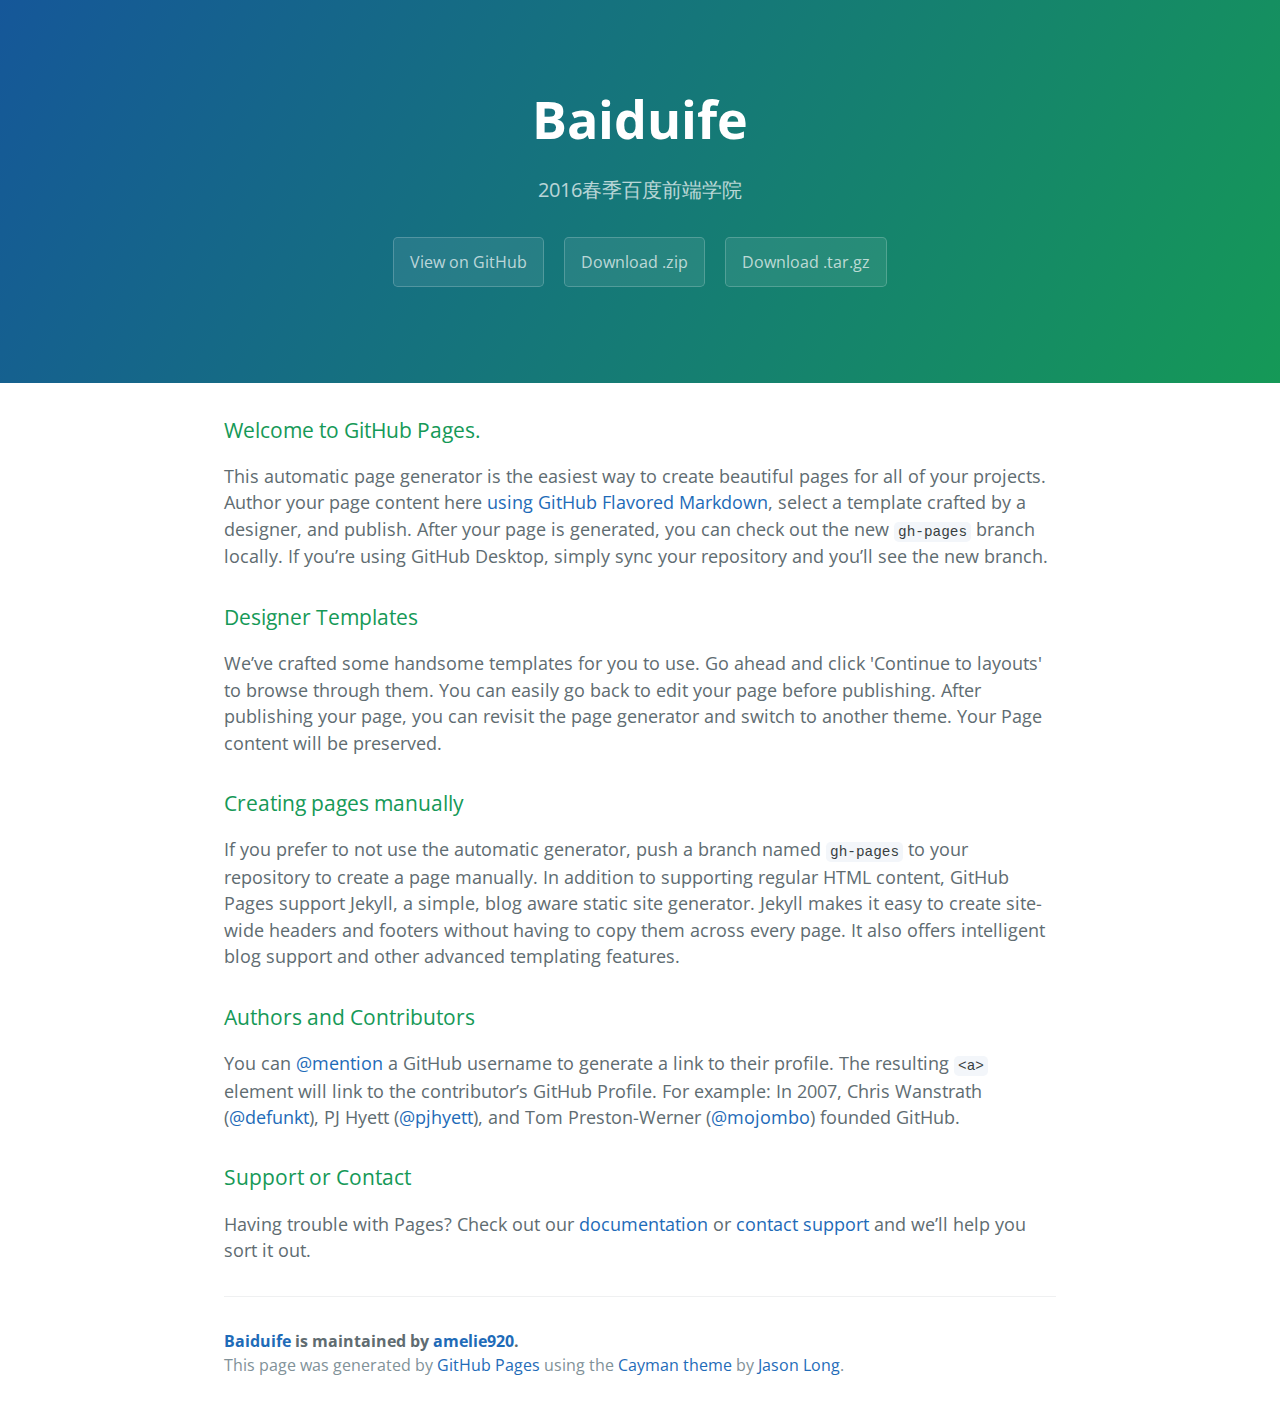
<file: index.html>
<!DOCTYPE html>
<html lang="en-us">
  <head>
    <meta charset="UTF-8">
    <title>Baiduife by amelie920</title>
    <meta name="viewport" content="width=device-width, initial-scale=1">
    <link rel="stylesheet" type="text/css" href="stylesheets/normalize.css" media="screen">
    <link href='https://fonts.googleapis.com/css?family=Open+Sans:400,700' rel='stylesheet' type='text/css'>
    <link rel="stylesheet" type="text/css" href="stylesheets/stylesheet.css" media="screen">
    <link rel="stylesheet" type="text/css" href="stylesheets/github-light.css" media="screen">
  </head>
  <body>
    <section class="page-header">
      <h1 class="project-name">Baiduife</h1>
      <h2 class="project-tagline">2016春季百度前端学院</h2>
      <a href="https://github.com/amelie920/baiduife" class="btn">View on GitHub</a>
      <a href="https://github.com/amelie920/baiduife/zipball/master" class="btn">Download .zip</a>
      <a href="https://github.com/amelie920/baiduife/tarball/master" class="btn">Download .tar.gz</a>
    </section>

    <section class="main-content">
      <h3>
<a id="welcome-to-github-pages" class="anchor" href="#welcome-to-github-pages" aria-hidden="true"><span aria-hidden="true" class="octicon octicon-link"></span></a>Welcome to GitHub Pages.</h3>

<p>This automatic page generator is the easiest way to create beautiful pages for all of your projects. Author your page content here <a href="https://guides.github.com/features/mastering-markdown/">using GitHub Flavored Markdown</a>, select a template crafted by a designer, and publish. After your page is generated, you can check out the new <code>gh-pages</code> branch locally. If you’re using GitHub Desktop, simply sync your repository and you’ll see the new branch.</p>

<h3>
<a id="designer-templates" class="anchor" href="#designer-templates" aria-hidden="true"><span aria-hidden="true" class="octicon octicon-link"></span></a>Designer Templates</h3>

<p>We’ve crafted some handsome templates for you to use. Go ahead and click 'Continue to layouts' to browse through them. You can easily go back to edit your page before publishing. After publishing your page, you can revisit the page generator and switch to another theme. Your Page content will be preserved.</p>

<h3>
<a id="creating-pages-manually" class="anchor" href="#creating-pages-manually" aria-hidden="true"><span aria-hidden="true" class="octicon octicon-link"></span></a>Creating pages manually</h3>

<p>If you prefer to not use the automatic generator, push a branch named <code>gh-pages</code> to your repository to create a page manually. In addition to supporting regular HTML content, GitHub Pages support Jekyll, a simple, blog aware static site generator. Jekyll makes it easy to create site-wide headers and footers without having to copy them across every page. It also offers intelligent blog support and other advanced templating features.</p>

<h3>
<a id="authors-and-contributors" class="anchor" href="#authors-and-contributors" aria-hidden="true"><span aria-hidden="true" class="octicon octicon-link"></span></a>Authors and Contributors</h3>

<p>You can <a href="https://help.github.com/articles/basic-writing-and-formatting-syntax/#mentioning-users-and-teams" class="user-mention">@mention</a> a GitHub username to generate a link to their profile. The resulting <code>&lt;a&gt;</code> element will link to the contributor’s GitHub Profile. For example: In 2007, Chris Wanstrath (<a href="https://github.com/defunkt" class="user-mention">@defunkt</a>), PJ Hyett (<a href="https://github.com/pjhyett" class="user-mention">@pjhyett</a>), and Tom Preston-Werner (<a href="https://github.com/mojombo" class="user-mention">@mojombo</a>) founded GitHub.</p>

<h3>
<a id="support-or-contact" class="anchor" href="#support-or-contact" aria-hidden="true"><span aria-hidden="true" class="octicon octicon-link"></span></a>Support or Contact</h3>

<p>Having trouble with Pages? Check out our <a href="https://help.github.com/pages">documentation</a> or <a href="https://github.com/contact">contact support</a> and we’ll help you sort it out.</p>

      <footer class="site-footer">
        <span class="site-footer-owner"><a href="https://github.com/amelie920/baiduife">Baiduife</a> is maintained by <a href="https://github.com/amelie920">amelie920</a>.</span>

        <span class="site-footer-credits">This page was generated by <a href="https://pages.github.com">GitHub Pages</a> using the <a href="https://github.com/jasonlong/cayman-theme">Cayman theme</a> by <a href="https://twitter.com/jasonlong">Jason Long</a>.</span>
      </footer>

    </section>

  
  </body>
</html>
</file>
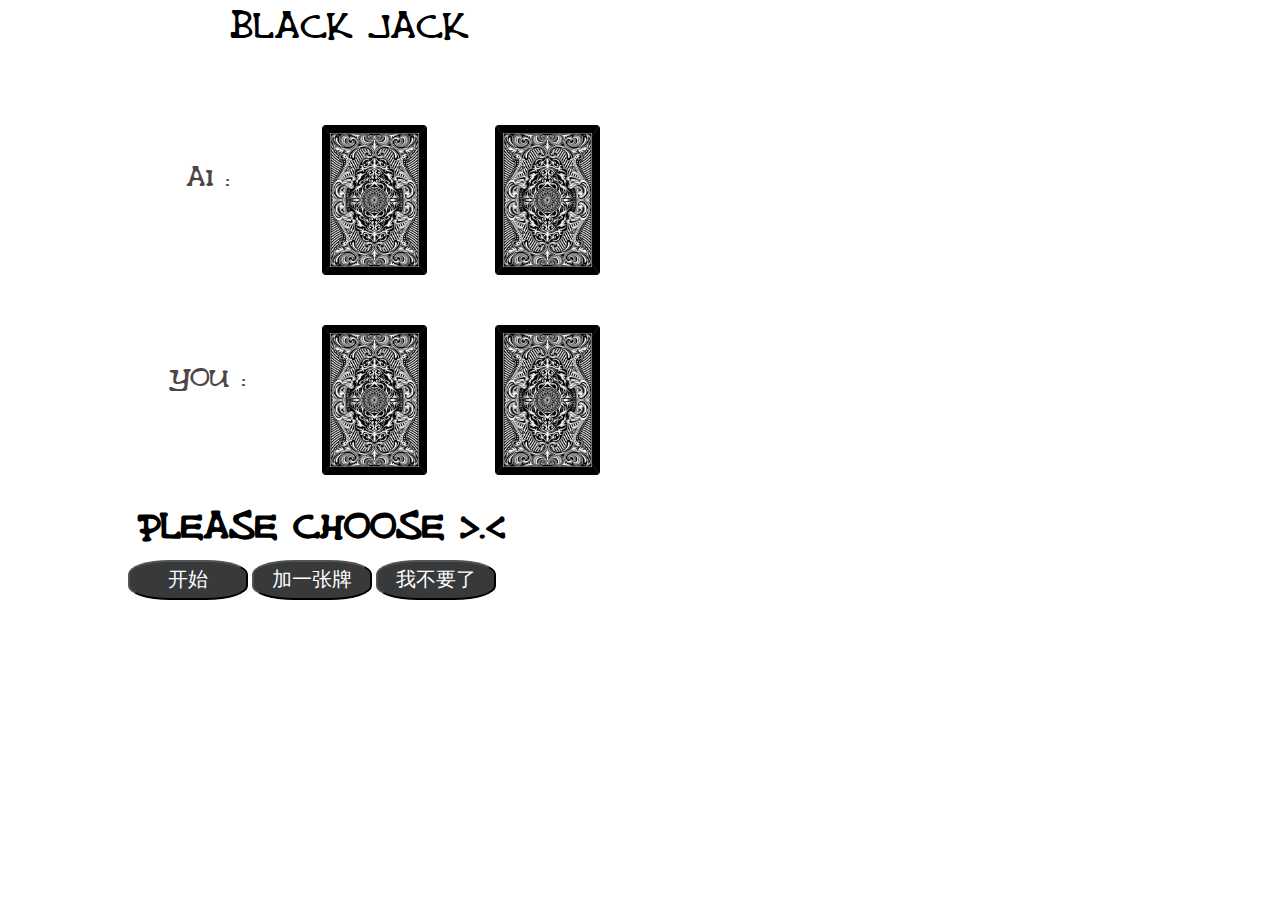
<file: BlackJack_amelie/index.html>
<!DOCTYPE html>
<html lang="en">
<head>
	<meta charset="UTF-8">
	<meta name="viewport" content="width = device-width",initial-scale=1,maximum-scale=1,minimum-scale=1,user-scale=1>
	 <!-- 如果设置成yes则ipone会将数字设置成超链接  然后点击能够拨号 -->
    <meta name="format-detective" content="telephone=no">
    <!-- 强制用webkit渲染 -->
    <mata name="X-UA-Competible" content="IE=edge chrome=1">
	<title>Black Jack</title>
	<link rel="stylesheet" href="css/style.css">
	<link rel="stylesheet" href="css/cssreset.css">
	<link rel="stylesheet" href="css/animate.css">
	

</head>
<body>
	<div class="wrap">
		<div class="header">
			<div>Black Jack</div>
		</div>
		<div class="playerarea">
			<div class="playername computername">AI :</div>
			<div class="cardarea " id="computer"><div class="card" style="background:url(img/cardback.jpg);background-size:100% 100%"></div><div class="card" style="background:url(img/cardback.jpg);background-size:100% 100%"></div><div class="card"></div><div class="card"></div><div class="card"></div></div>
		</div>
		<div class="playerarea">
			<span class="playername username">YOU :</span>
			<div class="cardarea " id="you"><div class="card" style="background:url(img/cardback.jpg);background-size:100% 100%"></div><div class="card" style="background:url(img/cardback.jpg);background-size:100% 100%"></div><div class="card"></div><div class="card"></div><div class="card"></div></div>
		</div>
		<div class="choosearea">
			<h2 id="choosetext">Please Choose >.<</h2>
			<input type="button" id="gamestart" value="开始">
			<input type="button" id="addcard" value="加一张牌">
            <input type="button" id="nomore" value="我不要了">
 		</div>
 		<div id="whowin"></div>
	</div>
</body>
<script type="text/javascript" src="blackjack.js"></script>
</html>
</file>
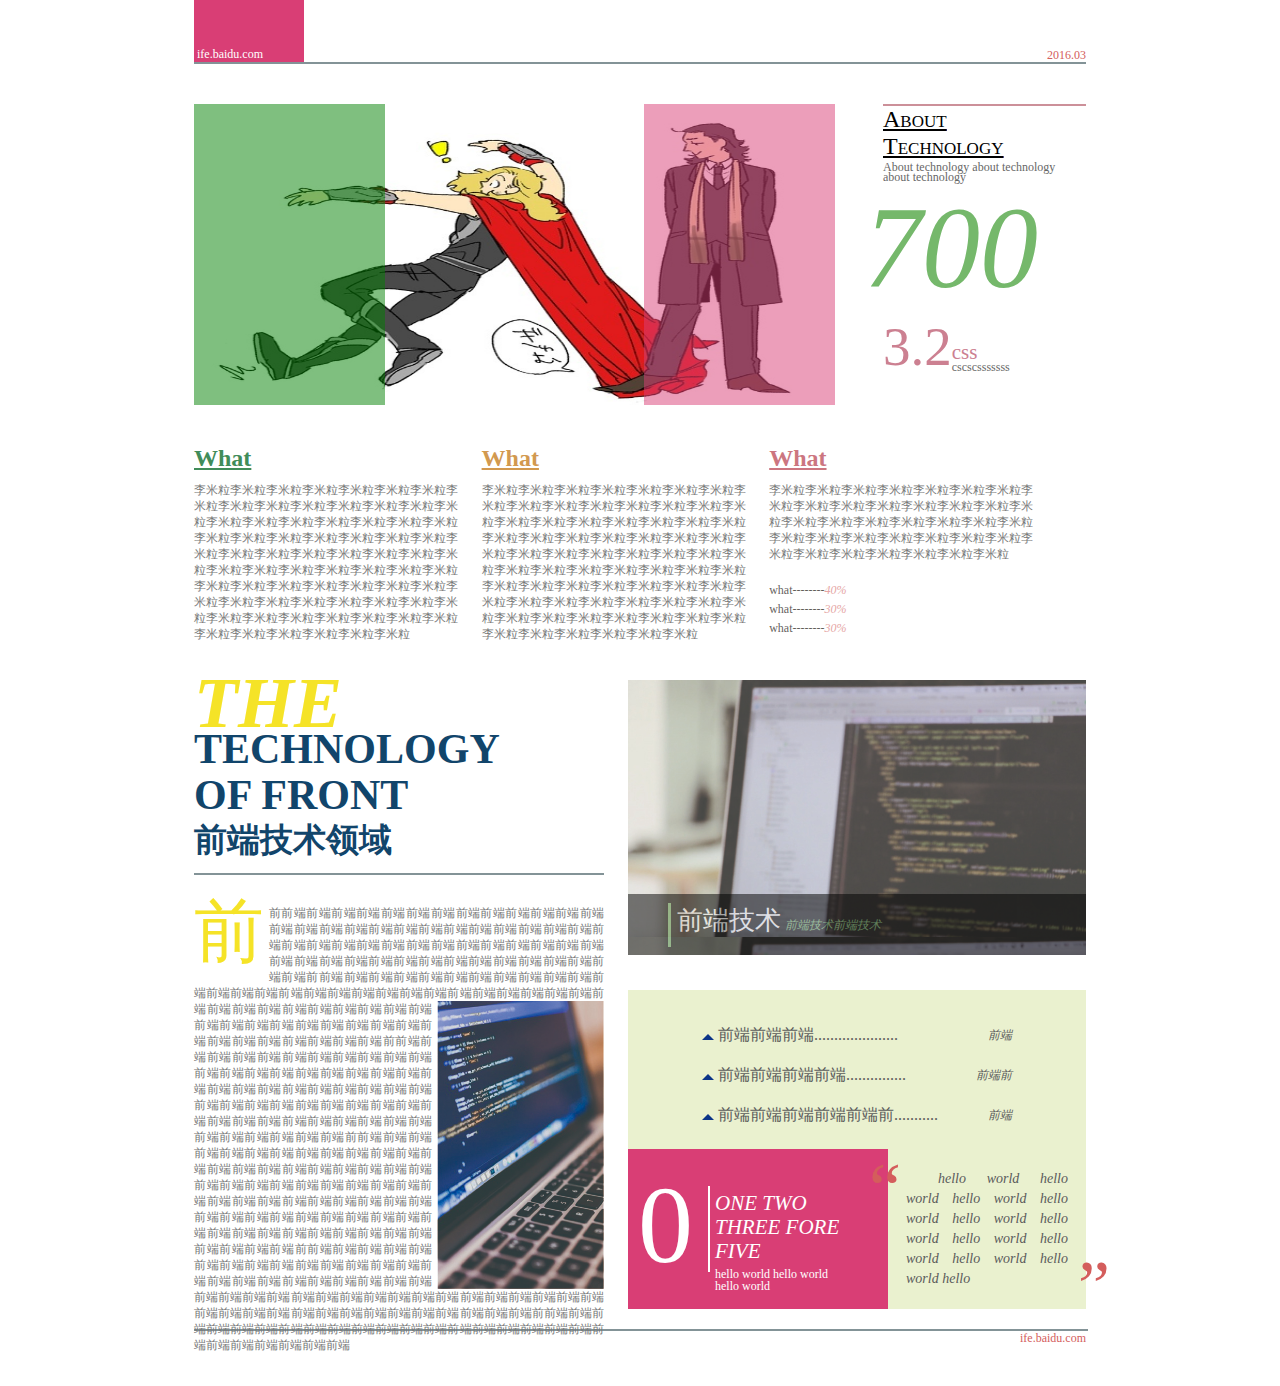
<file: task6/index.html>
<!DOCTYPE html>
<html lang="en">
<head>
	<meta charset="UTF-8">
	<title>task6</title>
	<link rel="stylesheet" href="css/style.css">
</head>
<body>
	<div class="wrap">
		<div class="main">
			<div class="header">
				<div class="netlink">ife.baidu.com</div>
				<time>2016.03</time>
				<div class="header-line"></div>
			</div>
			<section class="first">
				<div class="fileft">
					<div class="leftshadow"></div>
					<div class="rightshadow"></div>
				</div>
				<div class="firight">
					<div class="filine"></div>
					<a href="#" class="fititle">
						<p>About</p>
						<p>Technology</p>
					</a>
					</a>
					<p class="ficontent">
						About technology about technology<br>
						about technology
					</p>
					<p class="biggreen">700</p> 
					<div class="rightbottom">
					<div class="bigpurple">
						3.2
					</div>
					<div class="litterpurple">
						<p class="toppurple">css</p>
						<p class="bottomgray">cscscsssssss</p>
					</div>
					</div>
				</div>
			</section>
			<section class="second">
				<div class="three">
					<h2 class="setitle what">What</h2>
					<p class="secontent">李米粒李米粒李米粒李米粒李米粒李米粒李米粒李米粒李米粒李米粒李米粒李米粒李米粒李米粒李米粒李米粒李米粒李米粒李米粒李米粒李米粒李米粒李米粒李米粒李米粒李米粒李米粒李米粒李米粒李米粒李米粒李米粒李米粒李米粒李米粒李米粒李米粒李米粒李米粒李米粒李米粒李米粒李米粒李米粒李米粒李米粒李米粒李米粒李米粒李米粒李米粒李米粒李米粒李米粒李米粒李米粒李米粒李米粒李米粒李米粒李米粒李米粒李米粒李米粒李米粒李米粒李米粒李米粒李米粒李米粒李米粒李米粒</p>
				</div>
				<div class="three">
					<h2 class="setitle when">What</h2>
					<p class="secontent">李米粒李米粒李米粒李米粒李米粒李米粒李米粒李米粒李米粒李米粒李米粒李米粒李米粒李米粒李米粒李米粒李米粒李米粒李米粒李米粒李米粒李米粒李米粒李米粒李米粒李米粒李米粒李米粒李米粒李米粒李米粒李米粒李米粒李米粒李米粒李米粒李米粒李米粒李米粒李米粒李米粒李米粒李米粒李米粒李米粒李米粒李米粒李米粒李米粒李米粒李米粒李米粒李米粒李米粒李米粒李米粒李米粒李米粒李米粒李米粒李米粒李米粒李米粒李米粒李米粒李米粒李米粒李米粒李米粒李米粒李米粒李米粒</p>
				</div>
				<div class="three">
					<h2 class="setitle how">What</h2>
					<p class="secontent">李米粒李米粒李米粒李米粒李米粒李米粒李米粒李米粒李米粒李米粒李米粒李米粒李米粒李米粒李米粒李米粒李米粒李米粒李米粒李米粒李米粒李米粒李米粒李米粒李米粒李米粒李米粒李米粒李米粒李米粒李米粒李米粒李米粒李米粒李米粒李米粒</p>
					<div class="percent">
						<p>what--------<span>40%</span></p>
						<p>what--------<span>30%</span></p>
						<p>what--------<span>30%</span></p>
					</div>
					
				</div>
			</section>
			<section class="third">
				<div class="thleft">
					<h2><span>THE</span>TECHNOLOGY<br>OF FRONT</h2>
				    <h2>前端技术领域</h2>
				    <hr class="line">
				    <span>前</span><p>前前端前端前端前端前端前端前端前端前端前端前端前端前端前端前端前端前端前端前端前端前端前端前端前端前端前端前端前端前端前端前端前端前端前端前端前端前端前端前端前端前端前端前端前端前端前端前端前端前端前端前端前端前端前端前端前前端前端前端前端前端前端前端前端前端前端前端前端前端前端前端前端前端前端前端前端前端前端前端前端前端前端前端前端<img src="img/pic.jpg" alt="">前端前端前端前端前端前端前端前端前端前端前端前端前端前端前端前端前端前端前端前端前端前端前端前端前端前端前端前前端前端前端前端前端前端前端前端前端前端前端前端前端前端前端前端前端前端前端前端前端前端前端前端前端前端前端前端前端前端前端前端前端前端前端前端前端前端前端前端前端前端前端前端前端前端前端前端前端前端前端前端前端前端前端前前端前端前端前端前端前端前端前端前端前端前端前端前端前端前端前端前端前端前端前端前端前端前端前端前端前端前端前端前端前端前端前端前端前端前端前端前端前端前端前端前端前端前端前端前端前端前端前端前端前端前端前端前端前端前端前端前端前端前端前端前端前端前端前端前前端前端前端前端前端前端前端前端前端前端前端前端前端前端前端前端前端前端前端前端前端前端前端前端前端前端前端前端前端前端前端前端前端前端前端前端前端前端前端前端前端前端前端前端前端前端前端前端前端前端前端前端前端前端前端前前端前端前端前端前端前端前端前端前端前端前端前端前端前端前端前端前端前端前端前端前端前端前端前端前端前端</p>
				</div>
				<div class="thright">
					<div class="pic2">
						<div class="bottom-cover">
						<div class="cover">
							<span>前端技术</span>
							<span>前端技术前端技术</span>
						</div>
							
						</div>
					</div>
					<div class="final">
						<div class="catalog">
							<ul>
							<li><span class="triangle"></span>
								<span class="catatitle">前端前端前端.....................</span>
								<span class="catalast">前端</span>
							</li>
							<li><span class="triangle"></span>
								<span class="catatitle">前端前端前端前端...............</span>
								<span class="catalast">前端前</span></li>
							<li><span class="triangle"></span>
								<span class="catatitle">前端前端前端前端前端前...........</span>
								<span class="catalast">前端</span>
							</li>
						</ul>
						</div>
						<div class="pink">
							<span class="zero">0</span>
							<div class="pinkright">
								<p>ONE TWO<br>THREE FORE FIVE</p>
							    <p>hello world hello world<br>hello world</p>
							</div>
							
						</div>
						<div class="quotation">
							<p><span>“</span>hello world hello world hello world hello world hello world hello world hello world hello world hello world hello world hello<span>”</span></p>
						</div>
					</div>
				</div>
			</section>
			<div class="clearfix"></div>
			<div class="footer">
				<hr class="foot-line">
				<div class="ifelink">
					<a href="">ife.baidu.com</a>
				</div>
			</div>
		</div>
	</div>
</body>
</html>
</file>
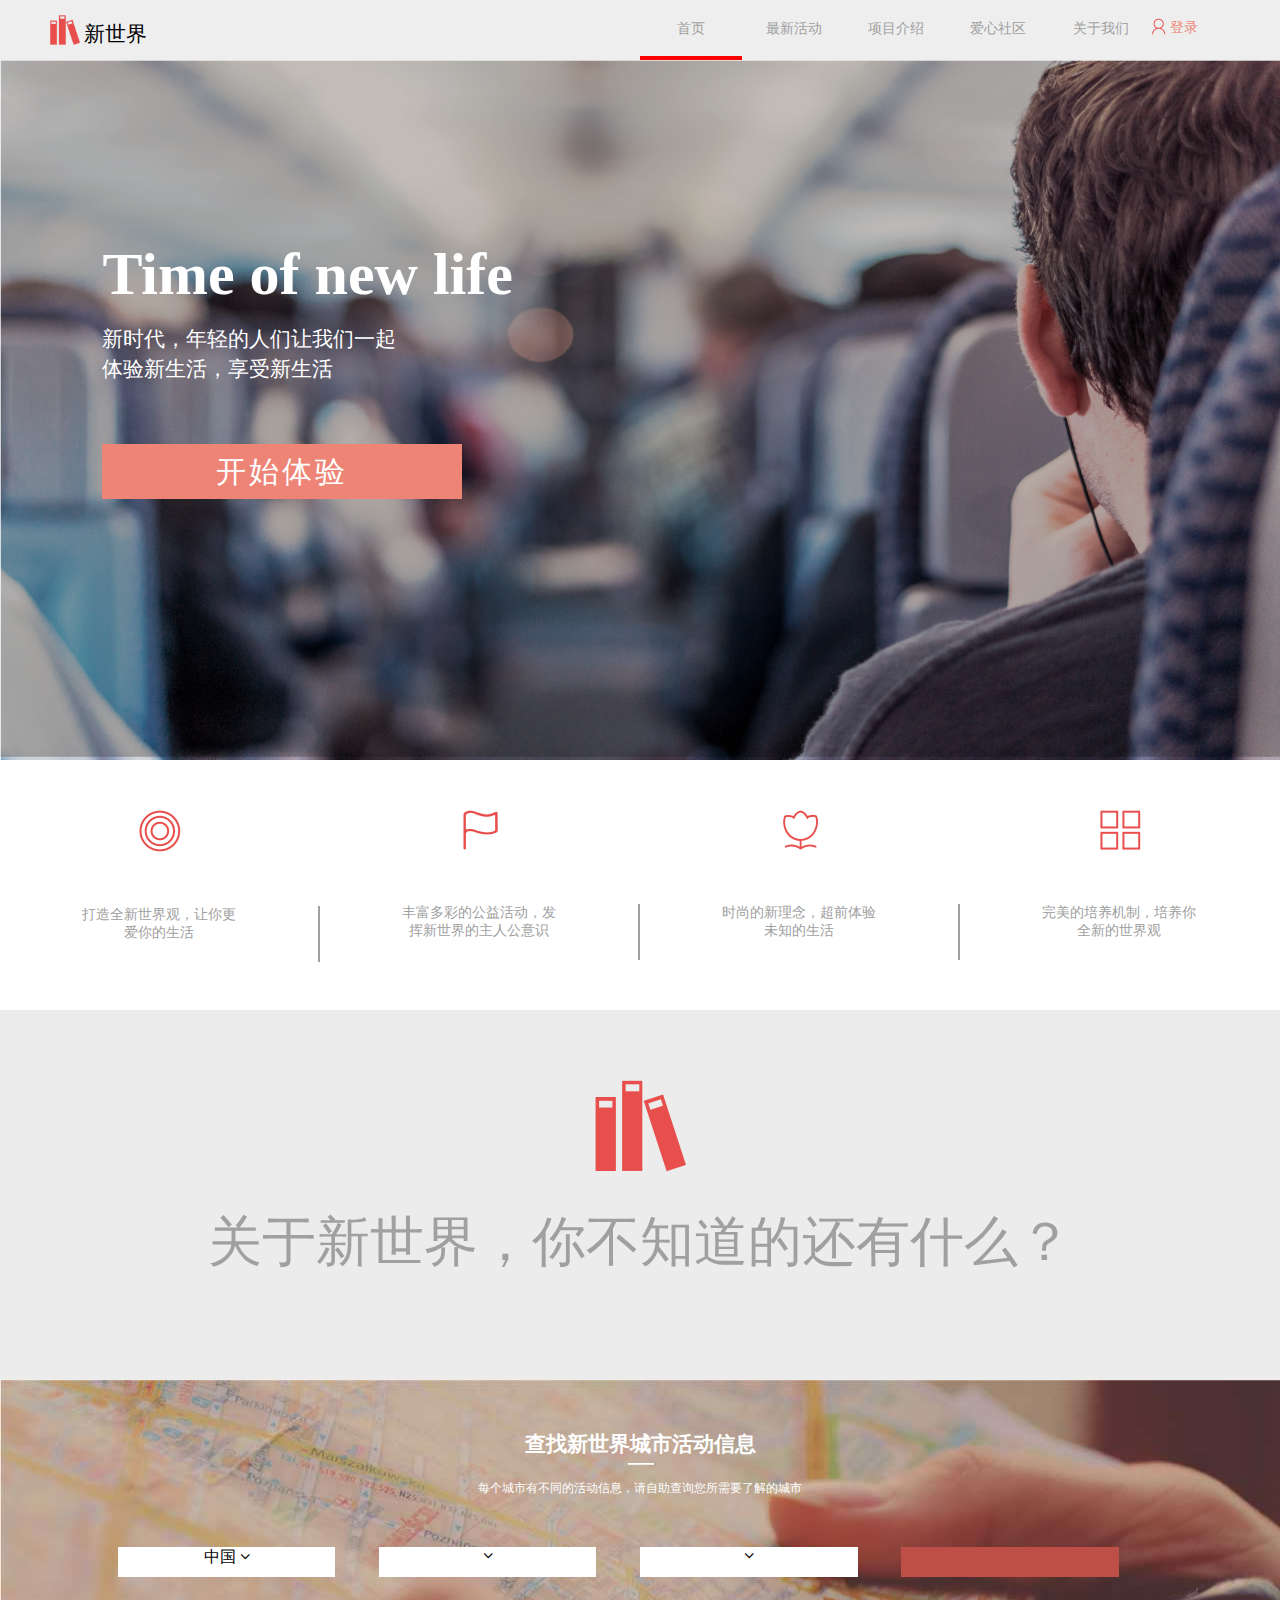
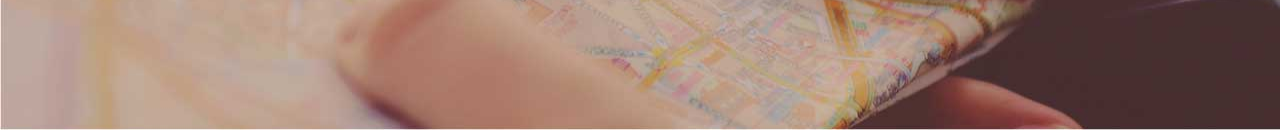
<file: task7/index.html>
<!DOCTYPE html>
<html lang="en">
<head>
	<meta charset="UTF-8">
	<link rel="stylesheet" href="css/style.css">
	<link rel="stylesheet" href="font-awesome/css/font-awesome.min.css">
	<title>task7</title>
</head>
<body>
	<div id="wrap">
		<div id="head">
			<div class="h-logo">
				<img src="./img/h-logo.png" alt="">
					<a href="">新世界</a>
			</div>
			<div class="user">
                <img src="./img/user.png" alt="">
                <a href="">登录</a>
			</div>
			<div class="h-nav">
				<ul>
					<li class="active"><a href="">首页</a></li>
					<li ><a href="">最新活动</a></li>
					<li><a href="">项目介绍</a></li>
					<li><a href="">爱心社区</a></li>
					<li><a href="">关于我们</a></li>
				</ul>
			</div>
		</div>
		<div id="h-pic">
			<div class="h-text">
				<h1>Time of new life</h1>
			<p>新时代，年轻的人们让我们一起<br>体验新生活，享受新生活</p>
			<div class="start-button">开始体验</div>
			</div>
		</div>
		<div id="f-logo">
			<ul>
				<li><img src="./img/f-logo-1.png" alt=""><p>打造全新世界观，让你更<br>爱你的生活</p></li>
				<li><img src="./img/f-logo-2.png" alt=""><p>丰富多彩的公益活动，发<br>挥新世界的主人公意识</p></li>
				<li><img src="./img/f-logo-3.png" alt=""><p>时尚的新理念，超前体验<br>未知的生活</p></li>
				<li><img src="./img/f-logo-4.png" alt=""><p>完美的培养机制，培养你<br>全新的世界观</p></li>
			</ul>
		</div>
		<div id="question">
			<img src="./img/h-logo.png" alt="">
			<p>关于新世界，你不知道的还有什么？</p>
		</div>
		<div id="search">
			<h1>查找新世界城市活动信息</h1>
			<hr>
			<p>每个城市有不同的活动信息，请自助查询您所需要了解的城市</p>
			<div class="select-box">
				<div class="select-box-1">
					<span>中国</span>
					<i class="fa fa-angle-down "></i>
				</div>
				<div class="select-box-2">
					
					<!-- <ul class="muti-list list-province">
						<li>北京市</li>
						<li>天津市</li>
						<li>河北市</li>
						<li>陕西省</li>
						<li>内蒙古自治区</li>
						<li>辽宁省</li>
					</ul> -->
					<i class="fa fa-angle-down "></i>
				</div>
				<div class="select-box-3">
					<i class="fa fa-angle-down "></i>
				</div>
				<div class="search-button">
				</div>
			</div>		
		</div>
	</div>

</body>
</html>
</file>
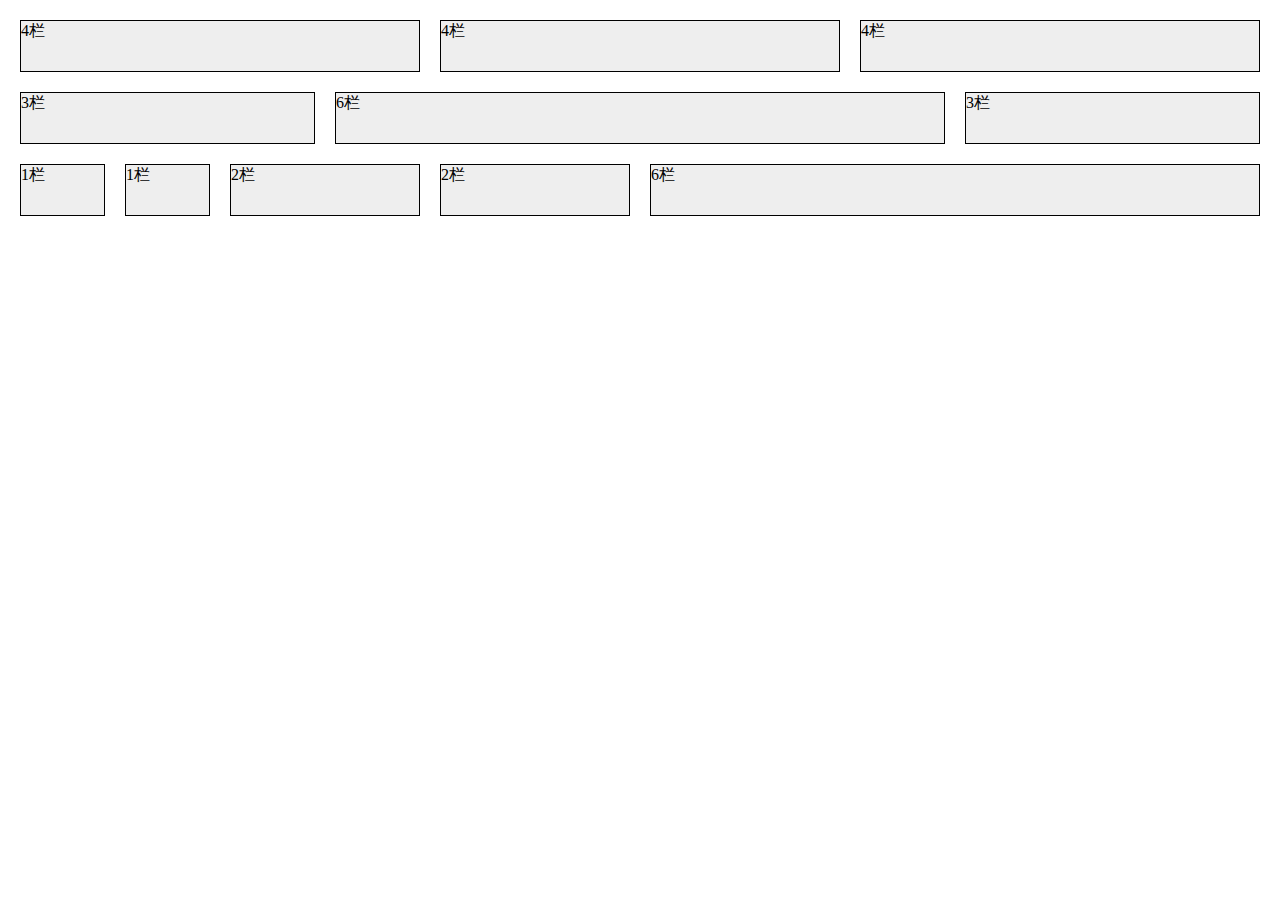
<file: task8/index.html>
<!DOCTYPE html>
<html lang="en">
<head>
	<meta charset="UTF-8">
	<link rel="stylesheet" href="style.css">
	<title>task8</title>
</head>
<body>
	<div class="wrap">
			<div class="col-md-4 col-sm-6"></div>
            <div class="col-md-4 col-sm-6"></div>
			<div class="col-md-4 col-sm-12"></div>
			<div class="col-md-3 col-sm-3"></div>
			<div class="col-md-6 col-sm-6"></div>
			<div class="col-md-3 col-sm-3"></div>
			<div class="col-md-1 col-sm-2"></div>
			<div class="col-md-1 col-sm-2"></div>
			<div class="col-md-2 col-sm-8"></div>
			<div class="col-md-2 col-sm-3"></div>
			<div class="col-md-6 col-sm-3"></div>

	</div>
</body>
</html>
</file>
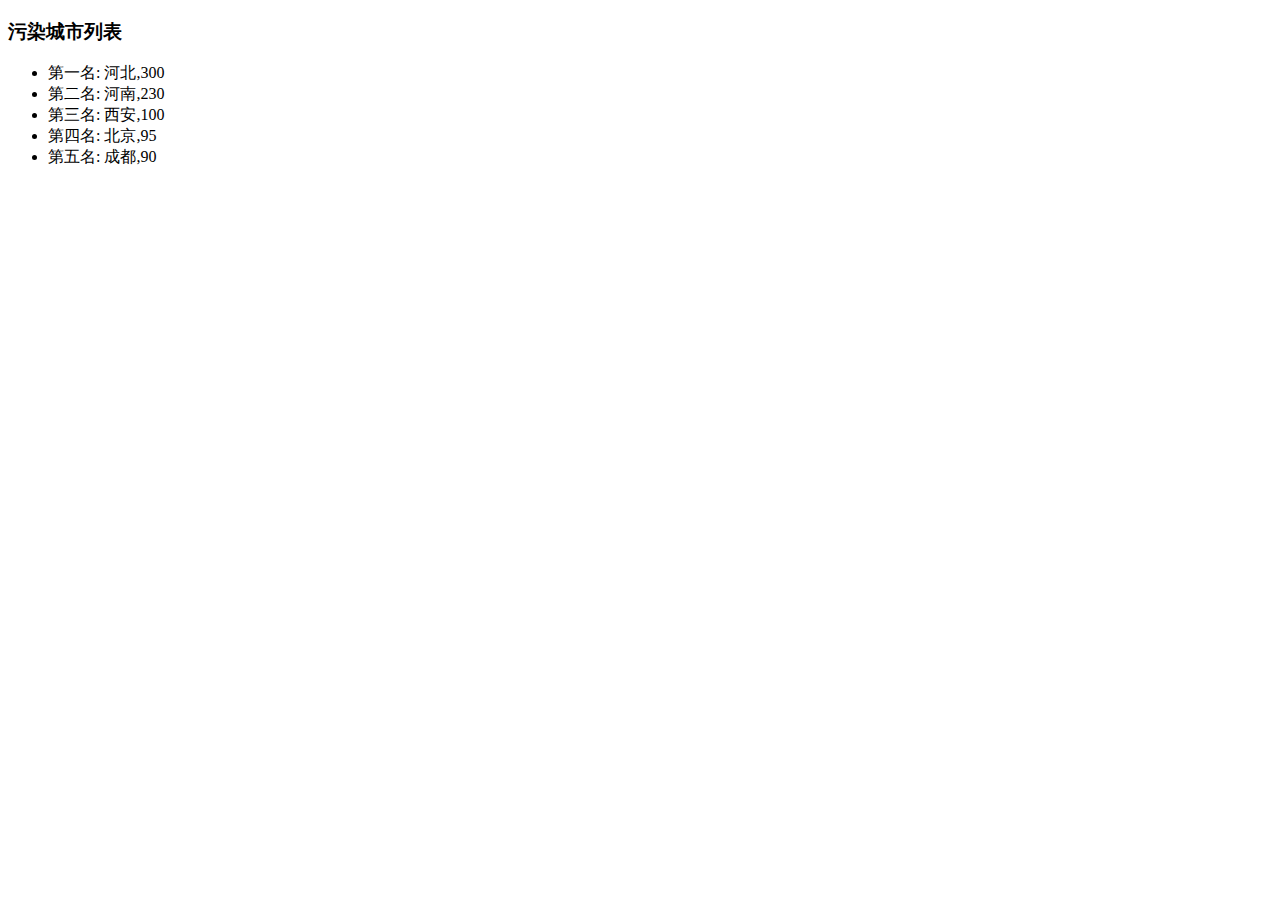
<file: task14.html>
<!DOCTYPE html>
<html>
  <head>
    <meta charset="utf-8">
    <title>IFE JavaScript Task 01</title>
  </head>
<body>

  <h3>污染城市列表</h3>
  <ul id="aqi-list">
  
    <li>第一名：福州（样例），10</li>
  	<li>第二名：福州（样例），10</li>
  </ul>

<script type="text/javascript">

var aqiData = [
  ["北京", 95],
  ["上海", 50],
  ["福州", 10],
  ["广州", 50],
  ["成都", 90],
  ["西安", 100],
  ["河北",300],
  ["河南",230]
];

(function () {
  var newarr = aqiData.filter(function(fx){
  	return fx[1]>60;
  }).sort(function(a,b){
  	return b[1]-a[1];
  })
  var dom='';
  var indexd = ["一","二","三","四","五","六","七"]
  var appendlist=document.getElementById("aqi-list");
  var domlist = newarr.forEach(function(value,index,array){
  	dom+="<li>"+"第"+indexd[index]+"名: "+value.toString()+"</li>";
  	return dom;
  })
 appendlist.innerHTML = dom;
})();

</script>
</body>
</html>
</file>
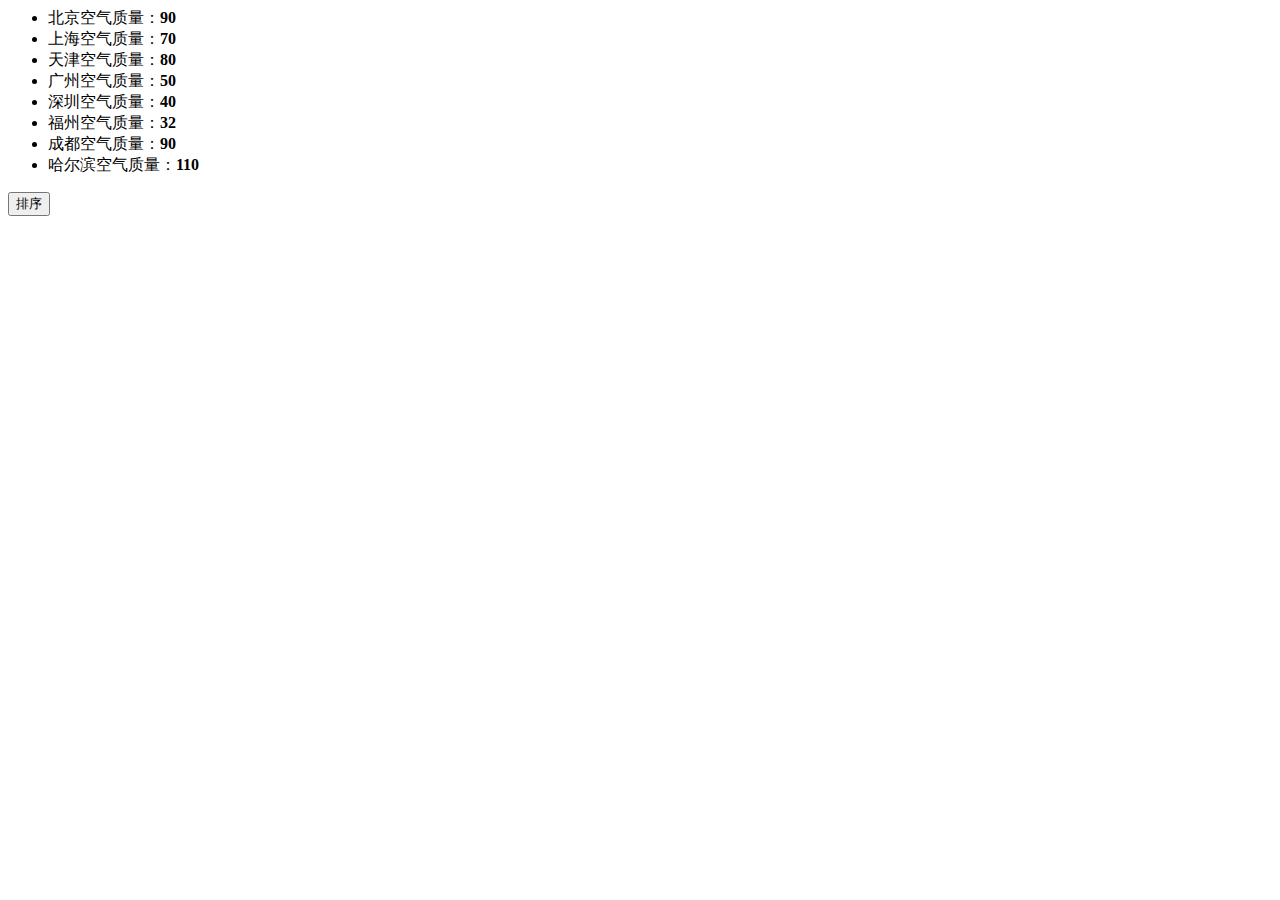
<file: js/task15.html>
<!DOCTYPE>
<html>
  <head>
    <meta charset="utf-8">
    <title>IFE JavaScript Task 01</title>
  </head>
<body>

  <ul id="source">
    <li>北京空气质量：<b>90</b></li>
    <li>上海空气质量：<b>70</b></li>
    <li>天津空气质量：<b>80</b></li>
    <li>广州空气质量：<b>50</b></li>
    <li>深圳空气质量：<b>40</b></li>
    <li>福州空气质量：<b>32</b></li>
    <li>成都空气质量：<b>90</b></li>
    <li>哈尔滨空气质量：<b>110</b></li>
  </ul>

  <ul id="resort">
    <!-- 
    <li>第一名：北京空气质量：<b>90</b></li>
    <li>第二名：北京空气质量：<b>90</b></li>
    <li>第三名：北京空气质量：<b>90</b></li>
     -->

  </ul>

  <button id="sort-btn">排序</button>

<script type="text/javascript">

/**
 * getData方法
 * 读取id为source的列表，获取其中城市名字及城市对应的空气质量
 * 返回一个数组，格式见函数中示例
 */
function getData() {
  var a = document.getElementById("source");
  var b = a.getElementsByTagName("li");
  var data=[];
  // console.log(b[0].innerHTML)
  for(var i=0;i<b.length;i++){
    var cityLength =b[i].childNodes[0].data.length;
    var airquality = b[i].childNodes[1].innerHTML;
    var city = b[i].childNodes[0].data.substr(0,cityLength-5);
    data[i]=[city,airquality];
  }
  return data;

}

/**
 * sortAqiData
 * 按空气质量对data进行从小到大的排序
 * 返回一个排序后的数组
 */
function sortAqiData(data) {
   return data.sort(function(a,b){
    return a[1]-b[1];
   })
}

/**
 * render
 * 将排好序的城市及空气质量指数，输出显示到id位resort的列表中
 * 格式见ul中的注释的部分
 */
function render(data) {
  var dom ='';
  var index_d = ["一","二","三","四","五","六","七","八"]
  var appendlist=document.getElementById("resort");
  var domlist = data.forEach(function(value,index,array){
    dom+="<li>"+"第"+index_d[index]+"名: "+value[0]+"空气质量："+"<b>"+value[1]+"</b>"+"</li>";
    return dom;
  })
 appendlist.innerHTML = dom;
}

function btnHandle() {
  var aqiData = getData();
  aqiData = sortAqiData(aqiData);
  render(aqiData);
}

// function addEvent(obj,event,handle){
//   if(addEventListener){
//     obj.addEventListener(evetn,handle)
//   }
// }
function init() {
  var sort_btn = document.getElementById("sort-btn");
  sort_btn.addEventListener("click",btnHandle);

  // 在这下面给sort-btn绑定一个点击事件，点击时触发btnHandle函数

}

init();
getData();
</script>
</body>
</html>
</file>
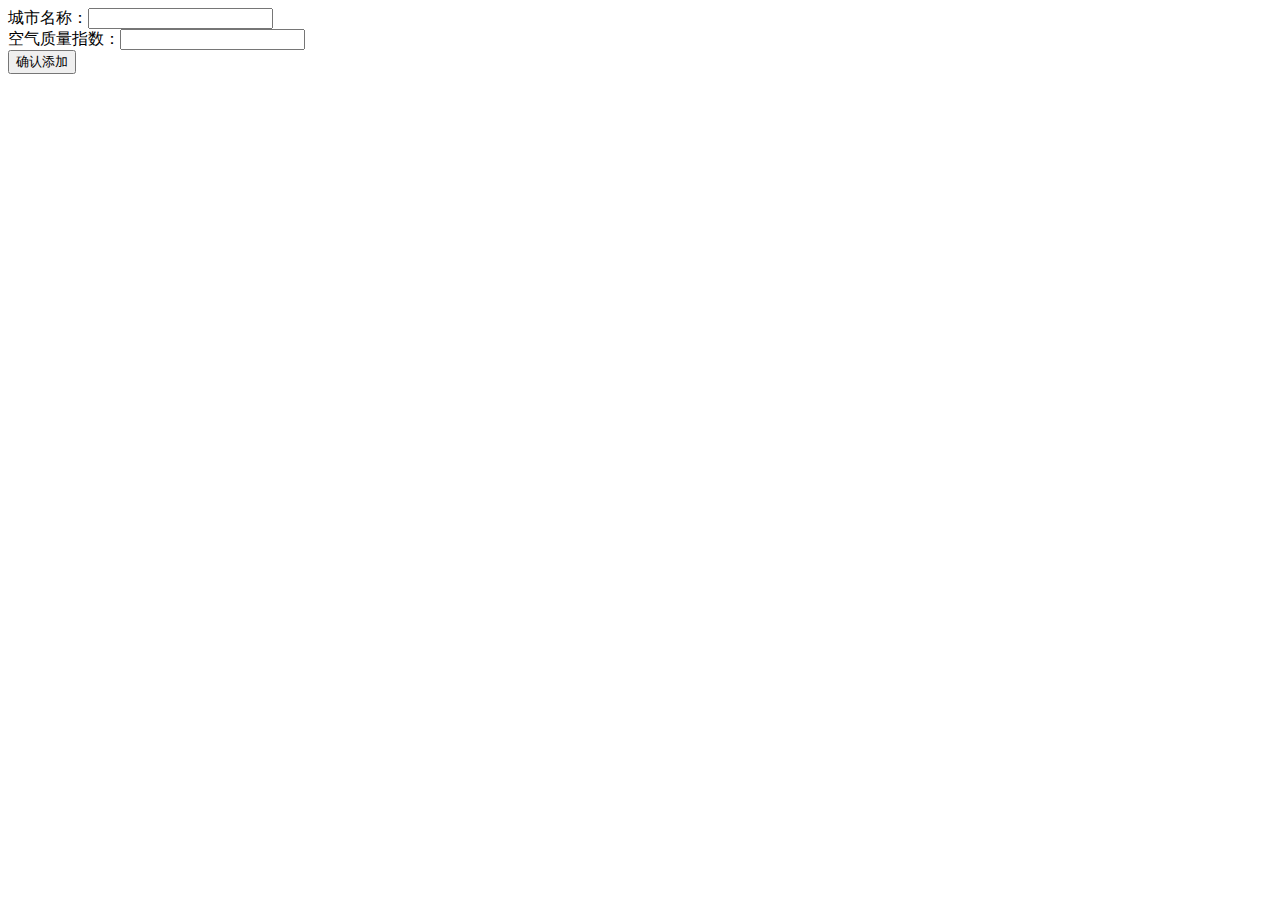
<file: js/task16/task16.html>
<!DOCTYPE>
<html>
  <head>
    <meta charset="utf-8">
    <title>IFE JavaScript Task 01</title>
  </head>
<body>

  <div>
    <label>城市名称：<input id="aqi-city-input" type="text"></label><br>
    <label>空气质量指数：<input id="aqi-value-input" type="text"></label><br>
    <button id="add-btn">确认添加</button>
  </div>
  <table id="aqi-table">
  <!-- 
    <tr>
      <td>城市</td><td>空气质量</td><td>操作</td>
    </tr>
    <tr>
      <td>北京</td><td>90</td><td><button>删除</button></td>
    </tr>
    <tr>
      <td>北京</td><td>90</td><td><button>删除</button></td>
    </tr>
   -->
  </table>
    <script src="task.js"></script>
</body>

</html>
</file>
<file: stylesheets/stylesheet.css>
* {
  box-sizing: border-box; }

body {
  padding: 0;
  margin: 0;
  font-family: "Open Sans", "Helvetica Neue", Helvetica, Arial, sans-serif;
  font-size: 16px;
  line-height: 1.5;
  color: #606c71; }

a {
  color: #1e6bb8;
  text-decoration: none; }
  a:hover {
    text-decoration: underline; }

.btn {
  display: inline-block;
  margin-bottom: 1rem;
  color: rgba(255, 255, 255, 0.7);
  background-color: rgba(255, 255, 255, 0.08);
  border-color: rgba(255, 255, 255, 0.2);
  border-style: solid;
  border-width: 1px;
  border-radius: 0.3rem;
  transition: color 0.2s, background-color 0.2s, border-color 0.2s; }
  .btn + .btn {
    margin-left: 1rem; }

.btn:hover {
  color: rgba(255, 255, 255, 0.8);
  text-decoration: none;
  background-color: rgba(255, 255, 255, 0.2);
  border-color: rgba(255, 255, 255, 0.3); }

@media screen and (min-width: 64em) {
  .btn {
    padding: 0.75rem 1rem; } }

@media screen and (min-width: 42em) and (max-width: 64em) {
  .btn {
    padding: 0.6rem 0.9rem;
    font-size: 0.9rem; } }

@media screen and (max-width: 42em) {
  .btn {
    display: block;
    width: 100%;
    padding: 0.75rem;
    font-size: 0.9rem; }
    .btn + .btn {
      margin-top: 1rem;
      margin-left: 0; } }

.page-header {
  color: #fff;
  text-align: center;
  background-color: #159957;
  background-image: linear-gradient(120deg, #155799, #159957); }

@media screen and (min-width: 64em) {
  .page-header {
    padding: 5rem 6rem; } }

@media screen and (min-width: 42em) and (max-width: 64em) {
  .page-header {
    padding: 3rem 4rem; } }

@media screen and (max-width: 42em) {
  .page-header {
    padding: 2rem 1rem; } }

.project-name {
  margin-top: 0;
  margin-bottom: 0.1rem; }

@media screen and (min-width: 64em) {
  .project-name {
    font-size: 3.25rem; } }

@media screen and (min-width: 42em) and (max-width: 64em) {
  .project-name {
    font-size: 2.25rem; } }

@media screen and (max-width: 42em) {
  .project-name {
    font-size: 1.75rem; } }

.project-tagline {
  margin-bottom: 2rem;
  font-weight: normal;
  opacity: 0.7; }

@media screen and (min-width: 64em) {
  .project-tagline {
    font-size: 1.25rem; } }

@media screen and (min-width: 42em) and (max-width: 64em) {
  .project-tagline {
    font-size: 1.15rem; } }

@media screen and (max-width: 42em) {
  .project-tagline {
    font-size: 1rem; } }

.main-content :first-child {
  margin-top: 0; }
.main-content img {
  max-width: 100%; }
.main-content h1, .main-content h2, .main-content h3, .main-content h4, .main-content h5, .main-content h6 {
  margin-top: 2rem;
  margin-bottom: 1rem;
  font-weight: normal;
  color: #159957; }
.main-content p {
  margin-bottom: 1em; }
.main-content code {
  padding: 2px 4px;
  font-family: Consolas, "Liberation Mono", Menlo, Courier, monospace;
  font-size: 0.9rem;
  color: #383e41;
  background-color: #f3f6fa;
  border-radius: 0.3rem; }
.main-content pre {
  padding: 0.8rem;
  margin-top: 0;
  margin-bottom: 1rem;
  font: 1rem Consolas, "Liberation Mono", Menlo, Courier, monospace;
  color: #567482;
  word-wrap: normal;
  background-color: #f3f6fa;
  border: solid 1px #dce6f0;
  border-radius: 0.3rem; }
  .main-content pre > code {
    padding: 0;
    margin: 0;
    font-size: 0.9rem;
    color: #567482;
    word-break: normal;
    white-space: pre;
    background: transparent;
    border: 0; }
.main-content .highlight {
  margin-bottom: 1rem; }
  .main-content .highlight pre {
    margin-bottom: 0;
    word-break: normal; }
.main-content .highlight pre, .main-content pre {
  padding: 0.8rem;
  overflow: auto;
  font-size: 0.9rem;
  line-height: 1.45;
  border-radius: 0.3rem; }
.main-content pre code, .main-content pre tt {
  display: inline;
  max-width: initial;
  padding: 0;
  margin: 0;
  overflow: initial;
  line-height: inherit;
  word-wrap: normal;
  background-color: transparent;
  border: 0; }
  .main-content pre code:before, .main-content pre code:after, .main-content pre tt:before, .main-content pre tt:after {
    content: normal; }
.main-content ul, .main-content ol {
  margin-top: 0; }
.main-content blockquote {
  padding: 0 1rem;
  margin-left: 0;
  color: #819198;
  border-left: 0.3rem solid #dce6f0; }
  .main-content blockquote > :first-child {
    margin-top: 0; }
  .main-content blockquote > :last-child {
    margin-bottom: 0; }
.main-content table {
  display: block;
  width: 100%;
  overflow: auto;
  word-break: normal;
  word-break: keep-all; }
  .main-content table th {
    font-weight: bold; }
  .main-content table th, .main-content table td {
    padding: 0.5rem 1rem;
    border: 1px solid #e9ebec; }
.main-content dl {
  padding: 0; }
  .main-content dl dt {
    padding: 0;
    margin-top: 1rem;
    font-size: 1rem;
    font-weight: bold; }
  .main-content dl dd {
    padding: 0;
    margin-bottom: 1rem; }
.main-content hr {
  height: 2px;
  padding: 0;
  margin: 1rem 0;
  background-color: #eff0f1;
  border: 0; }

@media screen and (min-width: 64em) {
  .main-content {
    max-width: 64rem;
    padding: 2rem 6rem;
    margin: 0 auto;
    font-size: 1.1rem; } }

@media screen and (min-width: 42em) and (max-width: 64em) {
  .main-content {
    padding: 2rem 4rem;
    font-size: 1.1rem; } }

@media screen and (max-width: 42em) {
  .main-content {
    padding: 2rem 1rem;
    font-size: 1rem; } }

.site-footer {
  padding-top: 2rem;
  margin-top: 2rem;
  border-top: solid 1px #eff0f1; }

.site-footer-owner {
  display: block;
  font-weight: bold; }

.site-footer-credits {
  color: #819198; }

@media screen and (min-width: 64em) {
  .site-footer {
    font-size: 1rem; } }

@media screen and (min-width: 42em) and (max-width: 64em) {
  .site-footer {
    font-size: 1rem; } }

@media screen and (max-width: 42em) {
  .site-footer {
    font-size: 0.9rem; } }
</file>
<file: stylesheets/github-light.css>
/*
   Copyright 2014 GitHub Inc.

   Licensed under the Apache License, Version 2.0 (the "License");
   you may not use this file except in compliance with the License.
   You may obtain a copy of the License at

       http://www.apache.org/licenses/LICENSE-2.0

   Unless required by applicable law or agreed to in writing, software
   distributed under the License is distributed on an "AS IS" BASIS,
   WITHOUT WARRANTIES OR CONDITIONS OF ANY KIND, either express or implied.
   See the License for the specific language governing permissions and
   limitations under the License.

*/

.pl-c /* comment */ {
  color: #969896;
}

.pl-c1      /* constant, markup.raw, meta.diff.header, meta.module-reference, meta.property-name, support, support.constant, support.variable, variable.other.constant */,
.pl-s .pl-v /* string variable */ {
  color: #0086b3;
}

.pl-e  /* entity */,
.pl-en /* entity.name */ {
  color: #795da3;
}

.pl-s .pl-s1 /* string source */,
.pl-smi      /* storage.modifier.import, storage.modifier.package, storage.type.java, variable.other, variable.parameter.function */ {
  color: #333;
}

.pl-ent /* entity.name.tag */ {
  color: #63a35c;
}

.pl-k /* keyword, storage, storage.type */ {
  color: #a71d5d;
}

.pl-pds              /* punctuation.definition.string, string.regexp.character-class */,
.pl-s                /* string */,
.pl-s .pl-pse .pl-s1 /* string punctuation.section.embedded source */,
.pl-sr               /* string.regexp */,
.pl-sr .pl-cce       /* string.regexp constant.character.escape */,
.pl-sr .pl-sra       /* string.regexp string.regexp.arbitrary-repitition */,
.pl-sr .pl-sre       /* string.regexp source.ruby.embedded */ {
  color: #183691;
}

.pl-v /* variable */ {
  color: #ed6a43;
}

.pl-id /* invalid.deprecated */ {
  color: #b52a1d;
}

.pl-ii /* invalid.illegal */ {
  background-color: #b52a1d;
  color: #f8f8f8;
}

.pl-sr .pl-cce /* string.regexp constant.character.escape */ {
  color: #63a35c;
  font-weight: bold;
}

.pl-ml /* markup.list */ {
  color: #693a17;
}

.pl-mh        /* markup.heading */,
.pl-mh .pl-en /* markup.heading entity.name */,
.pl-ms        /* meta.separator */ {
  color: #1d3e81;
  font-weight: bold;
}

.pl-mq /* markup.quote */ {
  color: #008080;
}

.pl-mi /* markup.italic */ {
  color: #333;
  font-style: italic;
}

.pl-mb /* markup.bold */ {
  color: #333;
  font-weight: bold;
}

.pl-md /* markup.deleted, meta.diff.header.from-file */ {
  background-color: #ffecec;
  color: #bd2c00;
}

.pl-mi1 /* markup.inserted, meta.diff.header.to-file */ {
  background-color: #eaffea;
  color: #55a532;
}

.pl-mdr /* meta.diff.range */ {
  color: #795da3;
  font-weight: bold;
}

.pl-mo /* meta.output */ {
  color: #1d3e81;
}
</file>
<file: BlackJack_amelie/css/style.css>
@font-face {
 	font-family: 'SingleMaltaRegular';
 	src: url('../fonts/singlemalta-webfont.eot');
 	src: url('../fonts/singlemalta-webfont.eot?#iefix') format('embedded-opentype'),
 	url('../fonts/singlemalta-webfont.woff') format('woff'),
 	url('../fonts/singlemalta-webfont.ttf') format('truetype'),
 	url('../fonts/singlemalta-webfont.svg#SingleMaltaRegular') format('svg');
 	font-weight: normal;
 	font-style: normal;
 } 
 input:focus{outline:none} 
.wrap{
	width: 80%;
	height: 100%;
	margin: 0 auto;
}
.header{
	width: 80%;
	height: 80px;
	padding: 10px 20px;
	font-family: 'SingleMaltaRegular';
    font-size: 40px;
    margin: 0 auto;
}
input{
	font-family: 'SingleMaltaRegular';
    background: #37393A;
    color: #fff;
    border-radius: 35%;
    width: 120px;
    height: 40px;
    font-size: 20px;
}
input:hover{
	background: green;
}
input:disabled{
	color: #ADA8A8;
}
input:disabled:hover{
  background: #37393A;
}
.playerarea{
	width: 100%;
	height: 200px;
}
.playername{
	font-family: 'SingleMaltaRegular';
    font-size: 30px;
    width: 160px;
    height: 160px;
    line-height: 160px;
    text-align: center;
    float: left;
    border-radius: 50%;
    box-sizing: border-box;
    color: #504545;
}
.cardarea{
		display: flex;
       	height:200px;
       	flex-flow:row nowrap;
       	justify-content:space-around;
       	align-items:center;
}
.card {
	width: 105px;
	height: 150px;
	background-size: 100% 100%;
	position: relative;
	font-family: '黑体';
	font-size: 30px;
	line-height: 150px;
		
		-webkit-transform: perspective(800px);
		-ms-transform: perspective(800px);
		-o-transform: perspective(800px);
		transform: perspective(800px);
}

.card span {
		position: absolute;
		opacity: 1;
		-webkit-transform-style: preserve-3d;
		-moz-transform-style: preserve-3d;
		-ms-transform-style: preserve-3d;
		transform-style: preserve-3d;
	}
.choosearea{
	width: 100%;
	height: 135px;
}
.choosearea h2{
	padding: 10px 10px;
	font-family: 'SingleMaltaRegular';
	font-size: 40px;
}
#whowin{
	font-size: 60px;
    background-image: -webkit-gradient(linear, 0 0, 0 bottom, from(rgb(137, 212, 195)), to(rgb(107, 239, 7)));
	 -webkit-background-clip: text;
     -webkit-text-fill-color: transparent;

}
</file>
<file: task6/css/style.css>
*{
	margin: 0;
	padding: 0;
}

.wrap{
	width: 980px;
	height:1386px ;
	margin: 0 auto;
	

}
.main{
	margin: 0 auto;
	width: 892px;
	height: 100%;
}
.netlink{
	padding-left: 3px;
	padding-top: 47px;
	width: 107px;
	background: #D93E75;
	color: white;
	font-size: 12px;
	font-family: 黑体;
	text-align: bottom;
}
.header time{
	position: relative;
	top: -14px;
    color: #d45d5c;
	font-size: 12px;
	font-family: 黑体;
	float: right;
	text-align: right;
}
.header-line{
   width:892px;
   height: 2px;
   margin: 0;
   padding: 0;
   background-color: #839397;
}
.first{
	width: 892px;
	height: 301px;
	margin: 40px 0;
}
.fileft{
	background: url(../img/ds.jpg);
	background-size: 100% 100%;
	width: 641px;
	height: 301px;
	margin-right: 24px;
	float: left;
}
.firight{
	width: 203px;
	height: 301px;
	margin-left: 24px;
	float: left;
}

.leftshadow{
	width: 191px;
	height: 301px;
	background: green;
	opacity: 0.5;
	float: left;
}
.rightshadow{
	width: 191px;
	height: 301px;
	background: #D93E75;
	opacity: 0.5;
	float: right;
}
.filine{
	width: 203px;
	height: 2px;
	background: #cc9099;
}

.fititle p{
	font-variant: small-caps;
	font-size: 24px;
	font-weight: normal;
	color: #000;
	font-family: 微软雅黑;
	text-decoration: underline;
}
.ficontent{
	padding-top: 2px;
	font-size: 12px;
	color: #676767;
	font-family: 楷体;
	line-height: 10px;
}
.biggreen{
	/*padding-top: 20px;*/
	position: relative;
	right: 19px;
	font-size: 116px;
	color: #75b86b;
	font-family: 微软雅黑;
	font-style: italic;
}
/*.rightbottom{
	margin-left: 5px;
	margin-top: 5px;
}*/
.bigpurple{
	font-family: 微软雅黑;
	font-size: 55px;
	color: #cc8091;
	float: left;
}
.litterpurple{
	line-height: 15px;
	padding-top: 30px;
	float: left;
}
.toppurple{
	font-family: 微软雅黑;
	font-size: 21px;
	color: #cc8091;
}
.bottomgray{
	font-family: 微软雅黑;
	font-size: 12px;
	color: #676767;
}
.three{
	width: 30%;
	height: 200px;
	float: left;
	margin-right: 20px;
}
.setitle{
	font: 16px;
	color: #418c59;
	font-family: Microsoft Yahei;
	text-decoration: underline;
	margin-bottom: 10px;
}
.what{
	color: #418c59;
}
.when{
	color: #d2994f;
}
.how{
	color: #cc7680;
}
.secontent{
	font-size: 12px;
	color: #767777;
	font-family: 宋体;
	line-height: 16px;
}
.percent{
	margin-top: 20px;
	width: 140px;
}
.percent p{
	margin-top: 3px;
	font-family: 微软雅黑;
	font-size: 12px;
	line-height: 16px;
	opacity: 70%;
	filter:alpha(70);
	color: #231815;
	
}
.percent p span{
	font-family: 微软雅黑;
	font-size: 12px;
	line-height: 16px;
	opacity: 70%;
	filter:alpha(70);
	color: #cd4a48;
	font-style: italic;
}
section .third{
	width: 892px;
	height: 629px;
}
.thleft{
	margin-top: 35px;
	width: 46%;
	height: 629px;
	float: left;
}
.thright{
	margin-top: 35px;
	width: 458px;
	height: 629px;
	float: right;
}

.thleft h2:nth-child(1){
    font-size: 42px;
    font-family: 黑体;
    color: #11456b;
    line-height:46px;
    font-style: bold;
}
.thleft h2:nth-child(2){
    font-size: 33px;
    font-family: 黑体;
    color: #11456b;
    font-style: bold;
}
.thleft h2 span{
	margin-right: 20px;
	font-size: 72px;
    font-family: 黑体;
    color: #f5e327;
    font-style: italic;
}
.line {
	border: 1px solid #839397;
	margin-top:  10px;
	margin-bottom: 10px;
}
.thleft p {
	margin-top: 30px;
   font-size: 12px;
    font-family: 宋体;
    color: #767777;
    line-height: 16px;
    text-align: justify;
}
.thleft span{
	float: left;
	font-family: 微软雅黑;
	font-size: 70px;
	color: #f5e327;
	margin-right: 5px;

}
.thleft p img{
	float: right;
	margin-left: 5px;
}

.pic2{
	width: 458px;
	height: 275px;
	background: url(../img/pic2.jpg);
	position: relative;
}
.pic2 .bottom-cover{
     width: 458px;
     height: 61px;
     background: #000;
     opacity: 0.5;
     position: absolute;
     bottom: 0px;
}
.cover{
	width: 250px;
	height: 44px;
	margin: 8.5px;
	margin-left: 40px;
	border-left: 3px solid #72b16a;
}
.bottom-cover span:nth-child(1){
	margin-left: 6px;
	font-size: 26px;
	font-family: 微软雅黑;
	color: #fff;
}
.bottom-cover span:nth-child(2){
	font-size: 12px;
	font-family: 微软雅黑;
	color: #72b16a;
	font-style: italic;
}
.final{
	width: 458px;
	height: 319px;
	margin-top: 35px;
	background: #EAF1CF;
}
.catalog{
	width: 310px;
	height: 109px;
	margin: 0px auto;
	padding: 25px;
    line-height: 40px;

}

.catalog .triangle{
	display: inline-block;
     border-bottom: 6px solid #0B3488;
     border-left: 6px solid transparent;
     border-top: 6px solid transparent;
     border-right:6px solid transparent;
}
.catalog li{
	list-style-type: none;
}
.catalog li .catatitle{
	font-size: 16px;
	color: #5a5b5b;
	font-family: 宋体;
	
}
.catalog .catalast{
	float: right;
	font-size: 12px;
	color: #5a5b5b;
	font-family: 宋体;
	font-style: italic;
}
.pink{
	width: 260px;
	height: 160px;
	background: #D93E75;
	float: left;
}

.pink .zero{
	float: left;
	width: 70px;
	height: 134px;
	font-size: 110px;
	font-family: 微软雅黑;
	color: #fff;
	margin-left: 10px;
	margin-top:13px;
	margin-bottom: 13px;
}
.pinkright{
	height: 86px;
	width: 178px;
	margin: 37px 0;
	float: left;
	border-left: 2px solid #fff;
}
.pinkright p:nth-child(1){
	font-family: 黑体;
	font-size: 21px;
	line-height: 24px;
	font-style: italic;
	color: #fff;
	margin: 5px 0 5px 5px;
}
.pinkright p:nth-child(2){
	font-family: 黑体;
	font-size: 12px;
	line-height: 12px;
	color: #fff;
    margin: 5px 0 5px 5px;
}
.quotation{
	padding: 0 8px 0 8px;
	width: 182px;
	height:160px;
	float: right;
}
.quotation p{
	margin:20px 10px 0 10px;
}
.quotation p span:nth-child(1){
	display: inline-block;
	position: relative;
	right: 37px;
	top:10px;
	float: left;
	font-size: 72px;
	font-family: "SimHei";
	color: #d45d5c;
	font-style: normal;
}
.quotation p span:nth-child(2){
	display: inline-block;
	position: relative;
	top: 7px;
	right: -42px;
	float: right;
	font-size: 72px;
	font-family: 黑体;
	color: #d45d5c;
	font-style: normal;
}
.quotation p {
	text-align: justify;
	font-size: 14px;
	font-family: 黑体;
	color: #5a5b5b;
	line-height: 20px;
	font-style: italic;
}
section:before,
section:after {
  content: "";
  display: table;
}
section:after {
  clear: both;
}
section {
  *zoom: 1;
}	
.footer{
	width: 892px;
	height: 50px;
	margin-top: 20px;
}
.footer hr{
	border: 1px solid #839397;
	width: 892px;
}
.footer a{
	color: #d45d5c;
	font-size: 12px;
	font-family: 黑体;
	text-decoration: none;
	display: inline-block;
	float: right;
	text-align: right;
}
</file>
<file: task7/css/style.css>
* {
	padding:0;
	margin:0;
}
li{
	list-style: none;
}
a{
	text-decoration: none;
}
.clearfix{
	content: "";
	display: table;
	overflow: hidden;
	clear: both;
}
#wrap{
	margin: 0;
	min-width: 1120px;
	width: 100%;
	height: 100%;
}
#head{
	width: 100%;
	height: 60px;
	background: #eee;
}
.h-logo{
	float: left;
	position: relative;
	width: 120px;
	height: 30px;
	padding:15px 0 15px 50px;
}
.h-logo img{
	width: 30px;
	height: 30px;
}
.h-logo a{
	position: relative;
	bottom: 4px;
	font-size: 21px;
	font-family: 黑体;
	text-decoration: none;
	color: #000;
}
.h-nav{
	width: 50%;
	height: 60px;
	float: right;
	background: #eee;
	margin-right: -10%;
}
.h-nav ul li {
	text-align: center;
    line-height: 58px;
	list-style-type: none;
	float: left;
	height: 56px;
	width: 12%;
	padding-left: 2%;
	padding-right: 2%;
	font-size: 14px;
	font-family: 微软雅黑;
}

.h-nav .active{
    border-bottom: 4px solid red;
}
.h-nav ul li a{
		color: #A0A0A0;
   text-decoration: none;
}
.user{
	float: right;
	width: 10%;
	position: relative;
	line-height: 60px;
	z-index: 2;
}

.user a{
	font-size: 14px;
	font-family: 黑体;
	text-decoration: none;
	color: #ed8476;
	position: relative;
	bottom: 3px;
}
#h-pic{
	width: 100%;
	height: 700px;
	background: url(../img/h-pic.png) no-repeat;
	background-size: 100% 100%;
	
}
.h-text{
	width: 55%;
	height: 690px;
	margin:0 37% 0 8%;
	padding-top: 180px;

}
.h-text h1{
	margin-bottom: 15px;
	font-size: 60px;
	font-family: 微软雅黑;
	color: #fff;
}
.h-text p{
	font-size: 21px;
	font-family: 微软雅黑;
	color: #fff;
	margin-bottom: 60px;
	line-height: 30px;
}
.h-text div{
	width: 360px;
	height: 55px;
	background:#ed8476;
	font-size: 30px;
	font-family: 微软雅黑;
	color: #fff;
	text-align: center;
	line-height: 55px;
	letter-spacing: 3px;
}
#f-logo{
	width: 100%;
	height: 250px;
    background: #fff;
}
#f-logo li{
	float: left;
	list-style: none;
	width: 25%;
	text-align: center;
	padding-top: 50px;
}
#f-logo img{
	padding-bottom: 50px;
}
#f-logo p{
	color: #A0A0A0;
	font-size: 14px;
	font-family: 黑体;
	padding-bottom: 20px;
	border-right: 2px solid #A0A0A0;
}
#f-logo li:nth-child(4) p{
	border-right: 2px solid transparent;
}
#question{
	padding-top: 70px;
	background: #EDECED;
	width: 100%;
	height: 300px;
	text-align: center;
}

#question p{
	margin-top: 30px;
	font-family: 黑体;
	font-size: 54px;
	color: #A0A0A0;
}
#search{
	background: url(../img/search-pic.jpg) no-repeat;
	background-size: 100% 100%;
	width: 100%;
	height: 350px;
    text-align: center;
}
#search h1{
	font-family: 微软雅黑;
	font-size: 21px;
	color: #fff;
	padding-top: 50px;
	padding-bottom: 5px;
}
#search hr{
	border-top:1px solid #fff;
    width: 25px;
    margin: 0 auto;
}
#search p{
	padding-top: 15px;
	font-family: 微软雅黑;
	font-size: 12px;
	color: #fff;
	padding-bottom: 20px;
}
.select-box {
	margin:0 auto;
	width: 85%;
	height: 150px;
	padding-top: 30px;
}
.select-box div{
	margin: 0 2%;
	float: left;
    width: 20%;
    height: 30px;
    background: #fff;

}
.selected-list{
	border: 1px solid #ed8476;
	border-bottom: 1px solid transparent;
}
.select-box .default-value{
    position: relative;
    float: left;
    left: 10px;
    top: 8px;
    bottom: 2px;
    font-size: 12px;
    color: #716969;
}
.select-box .down-list{
	display: inline-block;
    width: 14px;
    height: 14px;
    background: #BE4F48;
    float: right;
    margin: 6px 6px;
    padding: 2px 2px;
    color: #fff;
}
.select-box ul{
	border: 1px solid #ed8476;
	border-top: 1px solid transparent;
	width: 100%;
	background: #E3E3E3;
}
.muti-list li {
	height: 27px;
    line-height: 27px;
}
.muti-list .check{
	background: url(../img/gou.png);
    color: #fff;
    display: inline-block;
    height: 9px;
    width: 12px;
    float: left;
    margin: 8px;
    opacity: 0;
}
.muti-list li:hover span{
	color: #fff;
}
.muti-list li:hover{
	background: #BE4F48;
}
.muti-list li:hover .check{
	opacity: 1;
}
.muti-list span{
	 font-size: 12px;
	 color: #716969;
	 float: left;
}
.search-button{
	background: #BE4F48 !important;
	 font-size: 16px;
    font-family: 黑体;
    color: #fff;
    line-height: 30px;
    text-align: center;
    letter-spacing: 25px;
}
.search-button span{
	position: relative;
	left: 10px;
}
#activity-info{
    padding: 0px 130px;
	height: 605px;
	background: #F7F7F7;
}
.main-info{
	width: 100%;
	height: 405px;
	padding: 100px 0px;
}
.activity{
	width: calc(25% - 22px);
	height: 405px;
	margin: 0 10px;
    float: left;
}
.act-pic{
	width: 75%;
	height: 312px;
    padding: 14px 10px;
    border: 1px solid #D5D5D5;
    margin: 0 auto;
}
.act-pic img{
	display: block;
	margin: 0 auto;
	height: 100%;
	width: 100%;
}
.txt{
	width: 100%;
	height: 55px;
	text-align: center;
}
.txt h4{
	font-size: 15px;
	font-family: 黑体;
	padding-top: 8px;
}
.txt p{
	font-size: 12px;
	font-family: 黑体;
	color: #6B6764;
    padding-top: 8px;
}
.txt-describe h2{
	font-size: 25px;
    font-family: 黑体;
    letter-spacing: 29px;
    position: relative;
    left: 15px;
}
.txt-describe span{
	font-size: 12px;
	font-family: 黑体;
	color: #6B6764;
}
.five-block{
	width: 100%;
	height: 1140px;
}
.two-block,.three-block{
	width: 100%;
	height: 50%;
}
.left-pic, .two-detail{
	float: left;
}
.left-pic{
	width: 66.67%;
	height: 100%;
	background: url(../img/newworld.png) no-repeat center;
	background-size: 100% 100%;
}
.two-detail{
	width: 33.33%;
	height: 100%;
   background: #fff;
}
.text{
	padding: 160px 240px;
	text-align: center;
}
.text h2{
	font-size: 48px;
	color: #fff;
}
.text span{
	line-height: 130px;
	font-size: 160px;
	color: #fff;
	font-family:微软雅黑;
}
.text h3{
	font-size: 30px;
	color: #fff;
	margin-top: 25px;
}
.detail-wrap{
	padding: 160px 70px 130px 70px;
	text-align: center;
}
.detail-wrap h2 span{
	font-family: 微软雅黑;
	color: #BE4F48;
}
.detail-wrap p{
	margin-top: 30px;
	font-size: 12px;
	line-height: 30px;
	color: #B1ACAC;
	text-align: left !important;

}
.more{
	width: 105px;
	height: 25px;
	border: 1px solid #BE4F48;
	color: #BE4F48;
	margin: 0 auto;
	margin-top:50px;
    font-size: 15px;
    line-height: 25px;
}
.three-circle{
	width: 105px;
	height: 25px;
	margin:15px auto;
	
}
.more-circle{
	float: left;
	width: 8px;
	height:8px;
	border: 1px solid  #B1ACAC;
	border-radius: 5px;
	margin: 10px 12px;
}
.three-circle .active{
	background: #B1ACAC;
}
.block-3{
	float: left;
	width: 33.33%;
	height: 100%;
}
.red-block{
	background: #BE4F48;
	text-align: center;
	color: #fff;
}
.block-3-text{
	height: 220px;
	padding: 160px 130px;
	
}
.block-3-text p{
    font-size: 20px;
    
    margin: 15px 0px;
}
.red-block hr{
	border:1px solid #fff;
	width: 30px;
	margin: 30px auto;
}
.know-more{
	width: 100%;
	height: 43px;
	border: 1px solid #fff;
	font-size: 20px;
	line-height: 43px;
}
.mid-block{
	background: #fff;
	color: #000;
	text-align: center;
}
.mid-block hr{
   border:1px solid #BE4F48;
	width: 30px;
	margin: 30px auto;
}
.mid-block .know-more{
    border: 1px solid #BE4F48;
	color:#BE4F48;
}
.train-block{
	background: url(../img/train.png) no-repeat center;
	background-size: 100% 100%;
}
.tri-angle{
    border: 15px solid #fff;
    float: left;
    border-top: 15px solid transparent;
    border-right: 15px solid transparent;
    border-bottom: 15px solid transparent;
    position: relative;
    top: 270px;

}
</file>
<file: task8/style.css>
*{
	padding: 0;
	margin: 0;
}
.wrap:before,.wrap:after{
	 display: table;
    content:" ";
    clear: both;
}
.wrap{
	padding: 0 10px 0 10px;
}
[class*="col-"]{
	float: left;
	height: 50px;
	margin: 20px 10px 0 10px;
	background: #eee;
	border: 1px solid #000;
}
@media(min-width: 768px){
	.col-md-12 {width: calc(100% - 22px)} 
	.col-md-11 {width: calc(91.666667% - 22px)} 
	.col-md-10 {width: calc(83.333333% - 22px)} 
	.col-md-9  {width: calc(75% - 22px)} 
	.col-md-8  {width: calc(66.666667% - 22px)} 
	.col-md-7  {width: calc(58.333333% -  22px)} 
	.col-md-6  {width: calc(50% - 22px)} 
	.col-md-5  {width: calc(41.666667% - 22px)} 
	.col-md-4  {width: calc(33.333333% - 22px)} 
	.col-md-3  {width: calc(25% - 22px)} 
	.col-md-2  {width: calc(16.666667% - 22px)} 
	.col-md-1  {width: calc(8.3333333% - 22px)} 

    .col-md-12:after{content:"12栏";}
    .col-md-11:after{content:"11栏";}
    .col-md-10:after{content:"10栏";}
    .col-md-9:after{content:"9栏";}
    .col-md-8:after{content:"8栏";}
    .col-md-7:after{content:"7栏";}
    .col-md-6:after{content:"6栏";}
    .col-md-5:after{content:"5栏";}
    .col-md-4:after{content:"4栏";}
    .col-md-3:after{content:"3栏";}
    .col-md-2:after{content:"2栏";}
    .col-md-1:after{content:"1栏";}
}

@media(max-width: 768px){
	.col-sm-12 {width: calc(100% - 22px)} 
	.col-sm-11 {width: calc(91.666667% - 22px)} 
	.col-sm-10 {width: calc(83.333333% - 22px)} 
	.col-sm-9  {width: calc(75% - 22px)} 
	.col-sm-8  {width: calc(66.666667% - 22px)} 
	.col-sm-7  {width: calc(58.333333% -  22px)} 
	.col-sm-6  {width: calc(50% - 22px)} 
	.col-sm-5  {width: calc(41.666667% - 22px)} 
	.col-sm-4  {width: calc(33.333333% - 22px)} 
	.col-sm-3  {width: calc(25% - 22px)} 
	.col-sm-2  {width: calc(16.666667% - 22px)} 
	.col-sm-1  {width: calc(8.3333333% - 22px)} 
    
    .col-sm-12:after{content:"12栏";}
    .col-sm-11:after{content:"11栏";}
    .col-sm-10:after{content:"10栏";}
    .col-sm-9:after{content:"9栏";}
    .col-sm-8:after{content:"8栏";}
    .col-sm-7:after{content:"7栏";}
    .col-sm-6:after{content:"6栏";}
    .col-sm-5:after{content:"5栏";}
    .col-sm-4:after{content:"4栏";}
    .col-sm-3:after{content:"3栏";}
    .col-sm-2:after{content:"2栏";}
    .col-sm-1:after{content:"1栏";}
}
</file>
<file: BlackJack_amelie/css/cssreset.css>
/* 
html5doctor.com Reset Stylesheet
v1.4.1 
2010-03-01
Author: Richard Clark - http://richclarkdesign.com
*/

html, body, div, span, object, iframe,
h1, h2, h3, h4, h5, h6, p, blockquote, pre,
abbr, address, cite, code,
del, dfn, em, img, ins, kbd, q, samp,
small, strong, sub, sup, var,
b, i,
dl, dt, dd, ol, ul, li,
fieldset, form, label, legend,
table, caption, tbody, tfoot, thead, tr, th, td,
article, aside, canvas, details, figcaption, figure, 
footer, header, hgroup, menu, nav, section, summary,
time, mark, audio, video {
    margin:0;
    padding:0;
    border:0;
    outline:0;
    font-size:100%;
    vertical-align:baseline;
    background:transparent;
}

body {
    line-height:1;
}

:focus {
	outline: 1;
}

article,aside,canvas,details,figcaption,figure,
footer,header,hgroup,menu,nav,section,summary { 
    display:block;
}

nav ul {
    list-style:none;
}

blockquote, q {
    quotes:none;
}

blockquote:before, blockquote:after,
q:before, q:after {
    content:'';
    content:none;
}

a {
    margin:0;
    padding:0;
    border:0;
    font-size:100%;
    vertical-align:baseline;
    background:transparent;
}

ins {
    background-color:#ff9;
    color:#000;
    text-decoration:none;
}

mark {
    background-color:#ff9;
    color:#000; 
    font-style:italic;
    font-weight:bold;
}

del {
    text-decoration: line-through;
}

abbr[title], dfn[title] {
    border-bottom:1px dotted #000;
    cursor:help;
}

table {
    border-collapse:collapse;
    border-spacing:0;
}

hr {
    display:block;
    height:1px;
    border:0;   
    border-top:1px solid #cccccc;
    margin:1em 0;
    padding:0;
}

input, select {
    vertical-align:middle;
}
</file>
